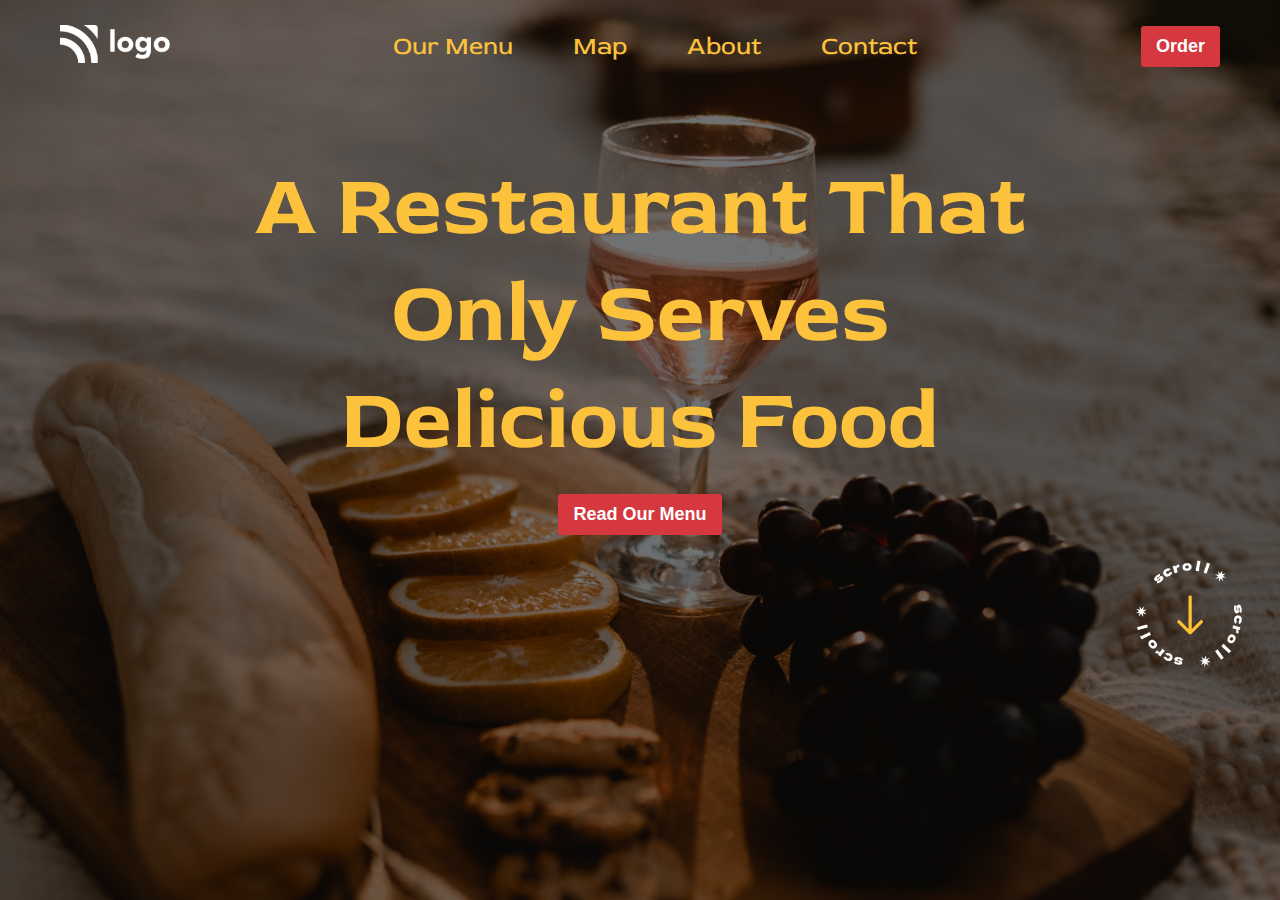
<file: Assignment-3/index.html>
<!DOCTYPE html>
<html lang="en">

<head>
    <!-- Red Rose Font -->
    <link href="https://fonts.googleapis.com/css2?family=Red+Rose&display=swap" rel="stylesheet">
    <!-- CSS Link-->
    <link rel="stylesheet" href="style.css">
    <title>HTML & CSS Project1</title>
</head>

<body>
    <nav>
        <div class="logo">
            <img src="./assets/white-logo.png" alt="logo">
        </div>
        <div class="items">
            <a href="">Our Menu</a>
            <a href="">Map</a>
            <a href="">About</a>
            <a href="">Contact</a>
        </div>
        <div class="order">
            <button>Order</button>
        </div>
    </nav>
    <main>
        <div class="main-up">
            <!--<h1>A Restaurant That Only Serves Delicious Food</h1>-->
            <p>A Restaurant That </p>
            <p>Only Serves</p>
            <p>Delicious Food</p>
        </div>

        <div class="main-mid">
            <button>Read Our Menu</button>
        </div>
        <div class="main-down">
            <img src="./assets/scrool.png" alt="">
        </div>
    </main>

</body>

</html>
</file>
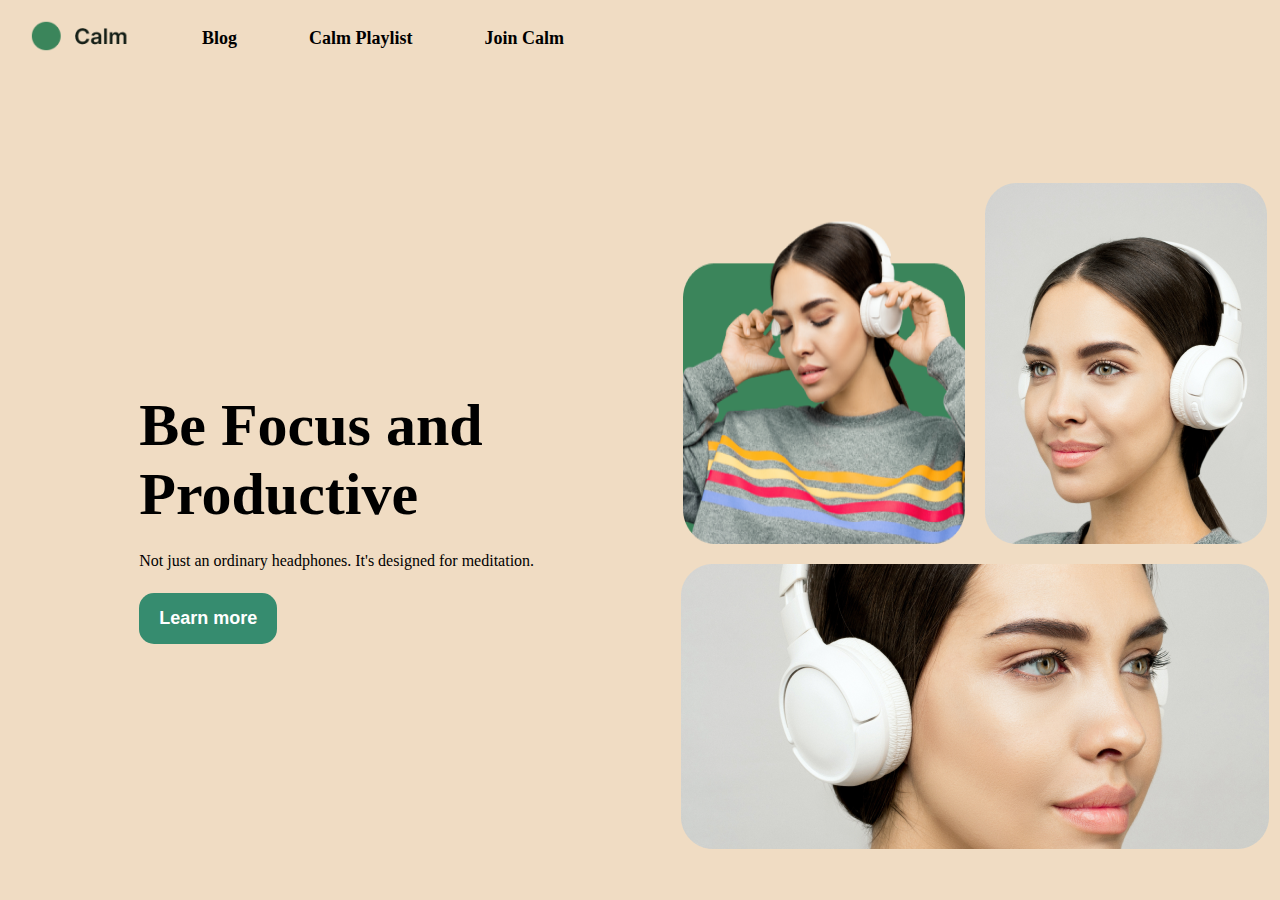
<file: Mock Up Design-2/index.html>
<!DOCTYPE html>
<html lang="en">
<head>
    <title>headphones</title>
    <link rel="stylesheet" href="style.css">
    <!-- Google Fonts CDN-->
</head>
<body>
    <!-- Project Start -->
    <header>
        <nav>
            <ul>
                <li><img src="./assets/logo.png" alt="logo"></li>
                <li><a href="#">Blog</a></li>
                <li><a href="#">Calm Playlist</a></li>
                <li><a href="#">Join Calm</a></li>
            </ul>
        </nav>
    </header>
    <!-- main Section-->
    <main>
        <!-- Left Section -->
        <div class="main-left">
            <h1>Be Focus and Productive</h1>
            <p>Not just an ordinary headphones. It's designed for meditation.</p>
            <button>Learn more</button>
        </div>
        <!-- Right Section-->
        <div class="main-right">
            <div class="right-up">
                <img src="./assets/img1.png" alt="">
                <img src="./assets/img2.png" alt="">
            </div>
            <div class="right-down">
                <img src="./assets/img3.png" alt="">
            </div>
        </div>
    </main>
    
</body>
</html>
</file>
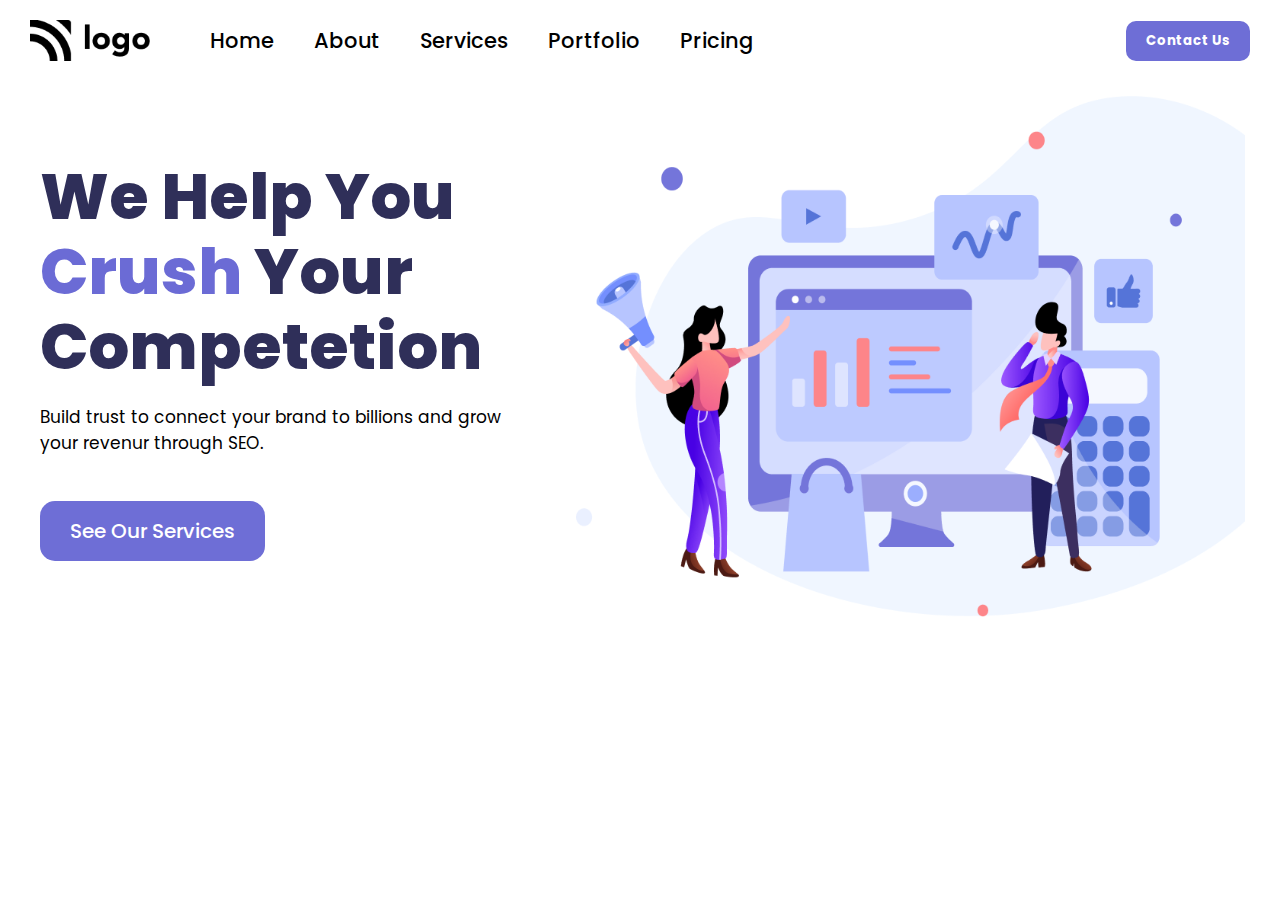
<file: Project-4/index.html>
<!DOCTYPE html>
<html lang="en">
<head>
    <meta charset="UTF-8">
    <meta http-equiv="X-UA-Compatible" content="IE=edge">
    <meta name="viewport" content="width=device-width, initial-scale=1.0">
    <!-- Google Font-->
    <link rel="preconnect" href="https://fonts.googleapis.com">
    <link rel="preconnect" href="https://fonts.gstatic.com" crossorigin>
    <link href="https://fonts.googleapis.com/css2?family=Poppins&display=swap" rel="stylesheet">
    <!-- CSS Link-->
    <link rel="stylesheet" href="style.css">
    <title>Document</title>
</head>
<body>
    <header>
        <nav>
            <div class="nav-left">
                <img src="./assets/Logo.png" alt="logo">
                <ul>
                    <li>Home</li>
                    <li>About</li>
                    <li>Services</li>
                    <li>Portfolio</li>
                    <li>Pricing</li>
                </ul>
            </div>
            <div class="nav-right">
                <button>Contact Us</button>
            </div>
        </nav>
    </header>
    <main>
        <div class="left-text">
            <h1>We Help You <span>Crush</span> Your Competetion</h1>
            <p>Build trust to connect your brand to billions and grow your revenur through SEO.</p>
            <button class="services">See Our Services</button>
        </div>
        <div class="right-img">
            <img src="./assets/Header Illustration.png" alt="img">
        </div>
    </main>
    
</body>
</html>
</file>
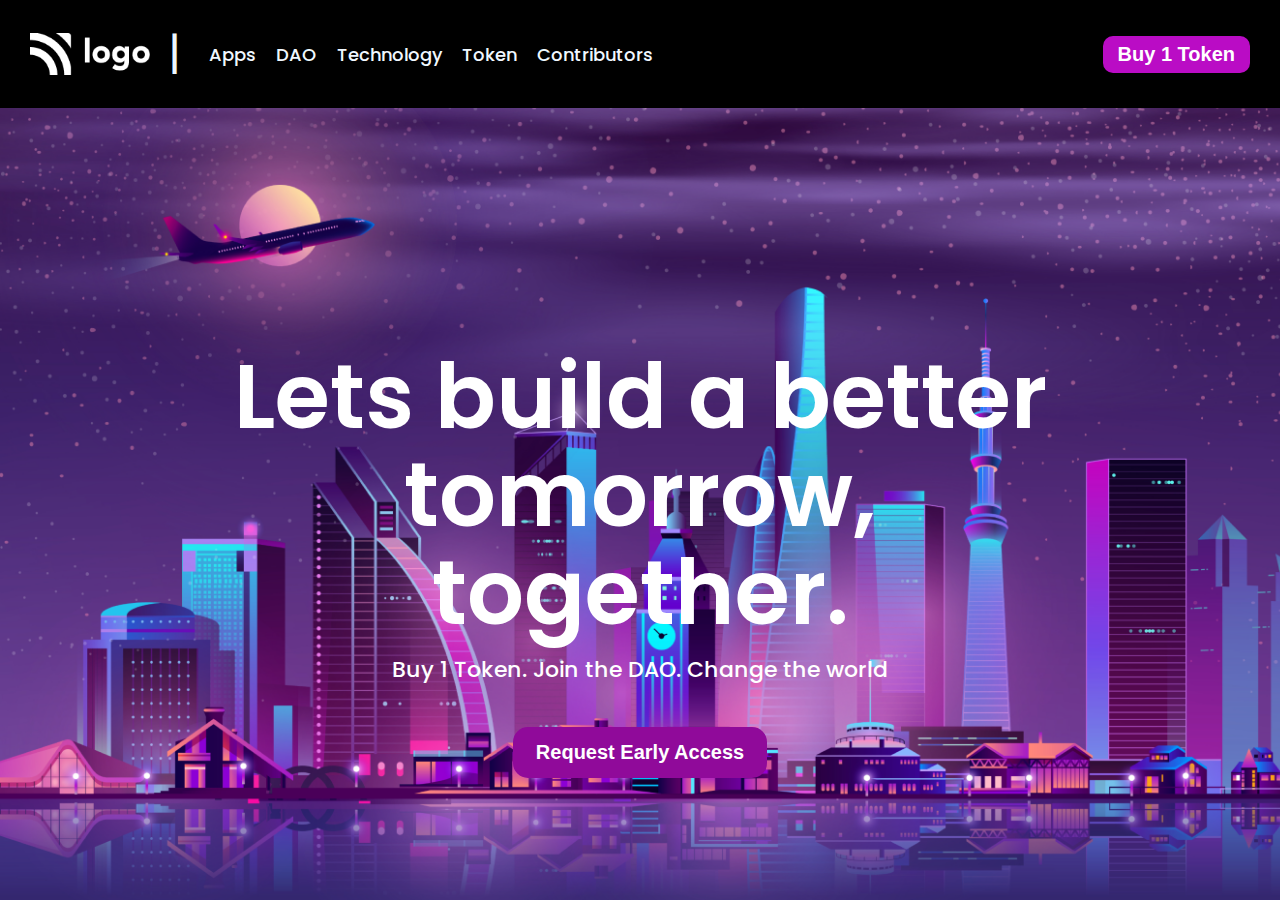
<file: Project-5/index.html>
<!DOCTYPE html>
<html lang="en">

<head>
  <!-- CSS LINK -->
  <link rel="stylesheet" href="style.css">
  <!-- Google Fonts -->
  <link rel="preconnect" href="https://fonts.googleapis.com">
  <link rel="preconnect" href="https://fonts.gstatic.com" crossorigin>
  <link href="https://fonts.googleapis.com/css2?family=Poppins&display=swap" rel="stylesheet">
  <title>Assignment_03</title>
</head>

<body>
  <header>
    <nav class="navbar">
      <div class="nav-left">
        <img src="./assets/white-logo.png" alt="logo">
        <p>|</p>
        <ul>
          <li>Apps</li>
          <li>DAO</li>
          <li>Technology</li>
          <li>Token</li>
          <li>Contributors</li>
        </ul>
      </div>

      <div class="nav-right">
        <button class="button-small">Buy 1 Token</button>
      </div>
    </nav>
  </header>
  <div class="main">
    <div class="hero">
      <h1 class="hero-heading">Lets build a better tomorrow, together.</h1>
      <p class="hero-description">
        Buy 1 Token. Join the DAO. Change the world
      </p>
      <button class="button-large">Request Early Access</button>
    </div>

  </div>

</body>

</html>
</file>
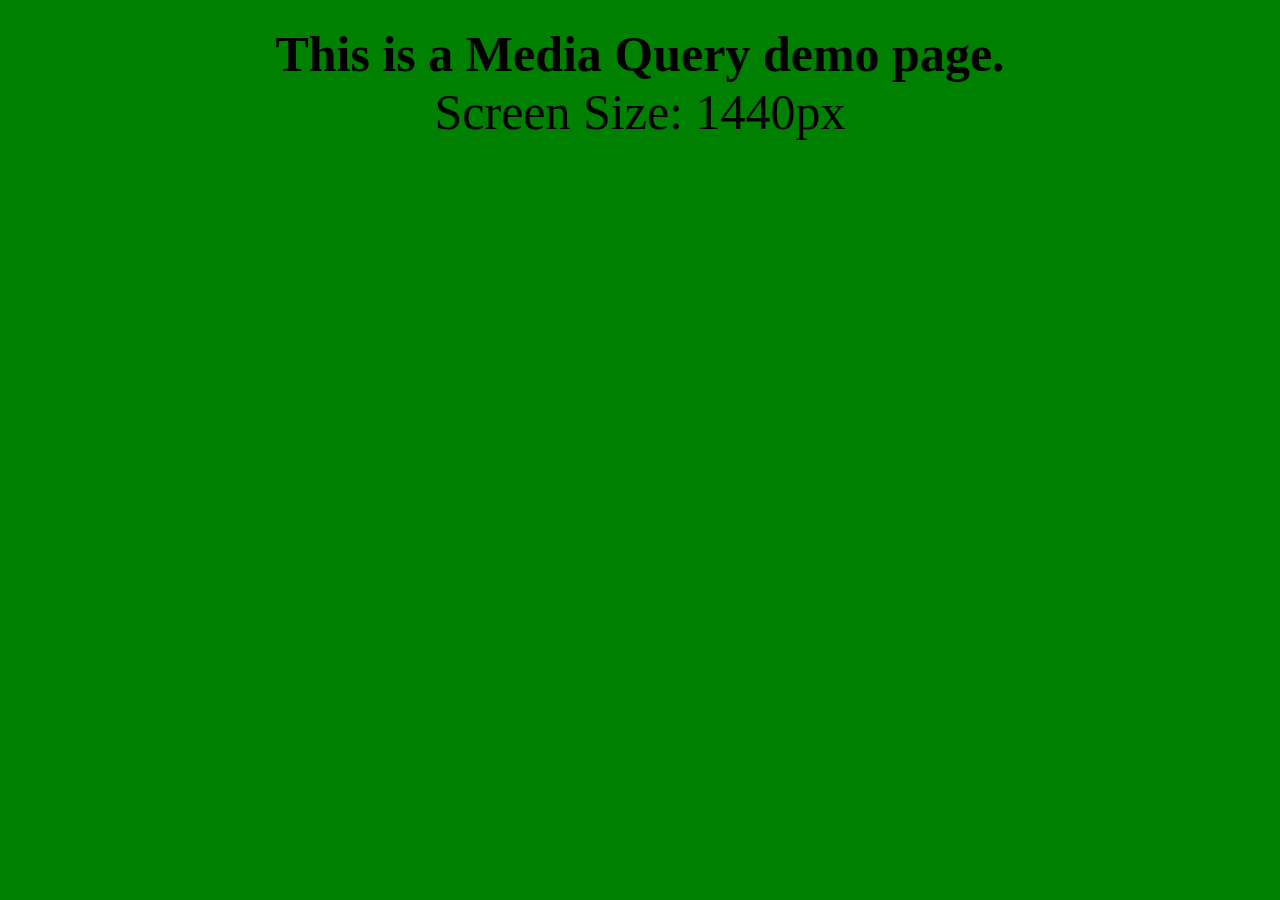
<file: Project-6(Media Query)/index.html>
<!DOCTYPE html>
<html lang="en">
<head>
    <meta charset="UTF-8">
    <meta http-equiv="X-UA-Compatible" content="IE=edge">
    <meta name="viewport" content="width=device-width, initial-scale=1.0">
    <!--CSS Link-->
    <link rel="stylesheet" href="style.css">
    <title>Document</title>
</head>
<body>
    <div class="box box1">
        <h5>This is a Media Query demo page.</h5>
    </div>
    <div class="box box2">
        <h4>This is a Media Query demo page.</h4>
        <p>Screen Size: 1440px</p>

    </div>
    <div class="box box3">
        <h3>This is a Media Query demo page.</h3>
        <p>Screen Size: 1024px</p>
    </div>
    <div class="box box4">
        <h2>This is a Media Query demo page.</h2>
        <p>Screen Size: 768px</p>
    </div>
    <div class="box box5">
        <h1>This is a Media Query demo page.</h1>
        <p>Screen Size: 425px</p>
    </div>
    
</body>
</html>
</file>
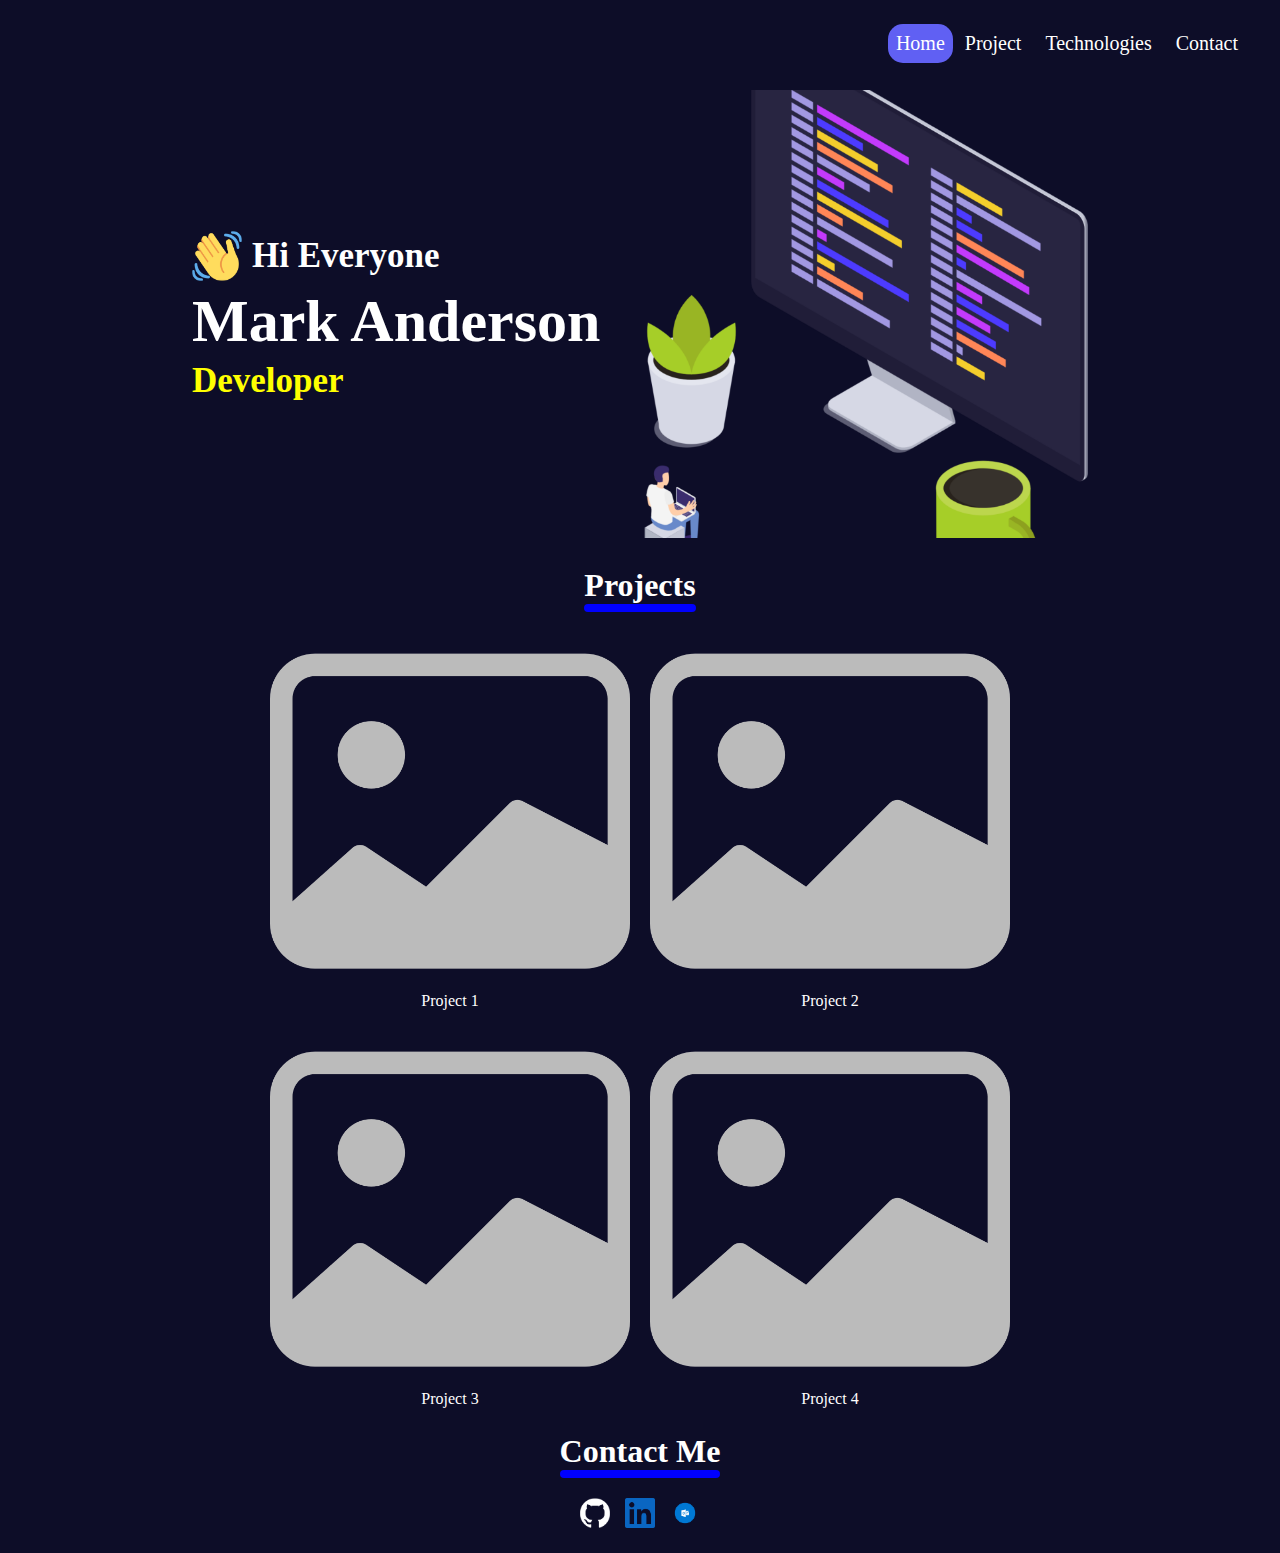
<file: Project-7/index.html>
<!DOCTYPE html>
<html lang="en">

<head>
    <meta charset="UTF-8">
    <meta http-equiv="X-UA-Compatible" content="IE=edge">
    <meta name="viewport" content="width=device-width, initial-scale=1.0">
    <!-- CSS Link -->
    <link rel="stylesheet" href="style.css">
    <title>Document</title>
</head>

<body>
    <header>
        <nav>
            <ul>
                <li class="home">Home</li>
                <li>Project</li>
                <li>Technologies</li>
                <li>Contact</li>
            </ul>
            <div class="menu">
                <img src="./assets/hambrger.png" alt="menu">
    
            </div>
        </nav>

    </header>
    
    <main>
        <div class="intro">
            <div class="intro-left">
                <div class="intro-line-1">
                    <img src="./assets/waving-hand.png" alt="waving-hand">
                    <h3>Hi Everyone</h3>
                </div>
                <div class="intro-line-2">
                    <h1>Mark Anderson</h1>
                    <h2>Developer</h2>
                </div>
                  
            </div>
            <div class="intro-right">
                <img src="./assets/pc-image.png" alt="pc-image">

            </div>
        </div>
        <div class="projects">
            <div>
                <h1>Projects</h1>
                <div class="project-line"></div>
            </div>
            <div class="project-list">
                <div class="project">
                    <img src="./assets/image.png" alt="project-image">
                    <p>Project 1</p>
                </div>
                <div class="project">
                    <img src="./assets/image.png" alt="project-image">
                    <p>Project 2</p>
                </div>
                <div class="project">
                    <img src="./assets/image.png" alt="project-image">
                    <p>Project 3</p>
                </div>
                <div class="project">
                    <img src="./assets/image.png" alt="project-image">
                    <p>Project 4</p>
                </div>
            </div>
        </div>
        
        
    </main>
    <footer>
        <section class="contact">
            <div>
                <h1>
                    Contact Me
                </h1>
                <div class="contact-line"></div>
            </div>
            <div class="socials">
                <img src="./assets/github.png" alt="social">
                <img src="./assets/linkedin.png" alt="social">
                <img src="./assets/outlook.png" alt="social">
            </div>

        </section>
    </footer>
    
</body>

</html>
</file>
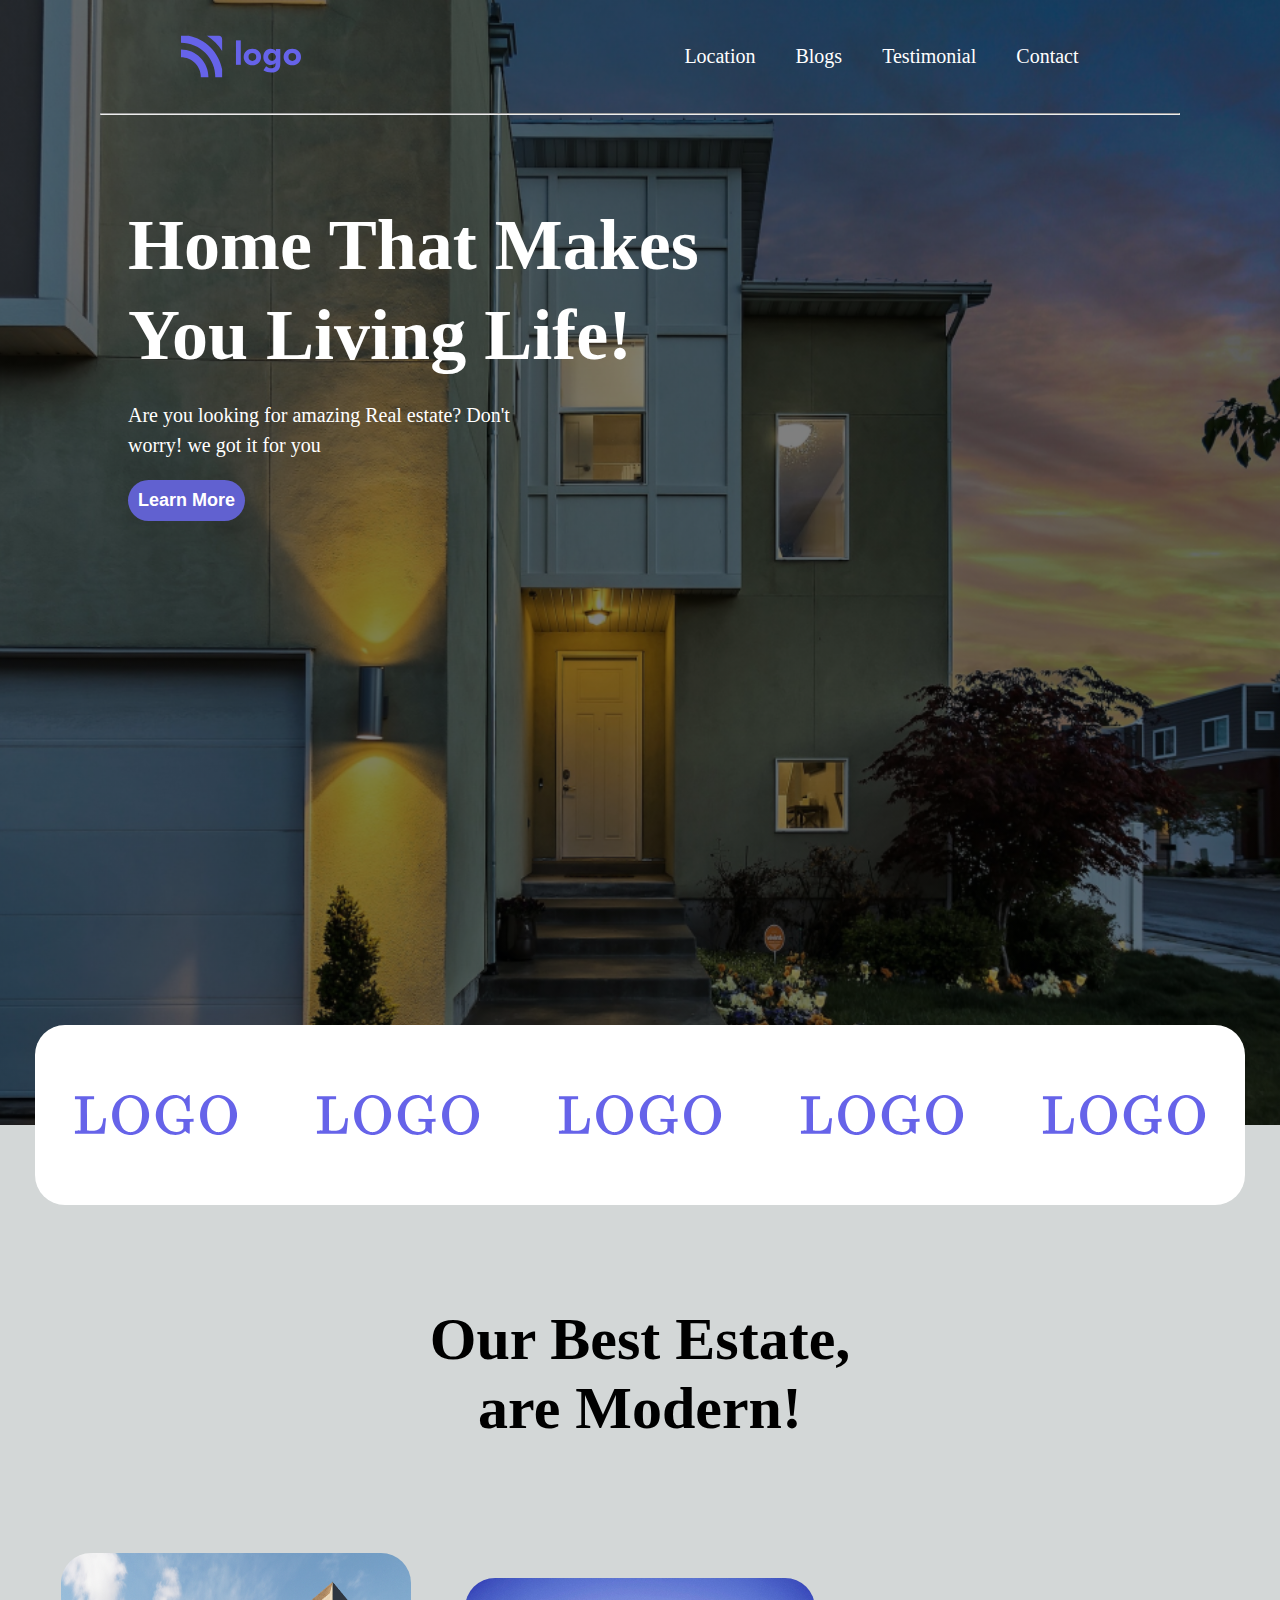
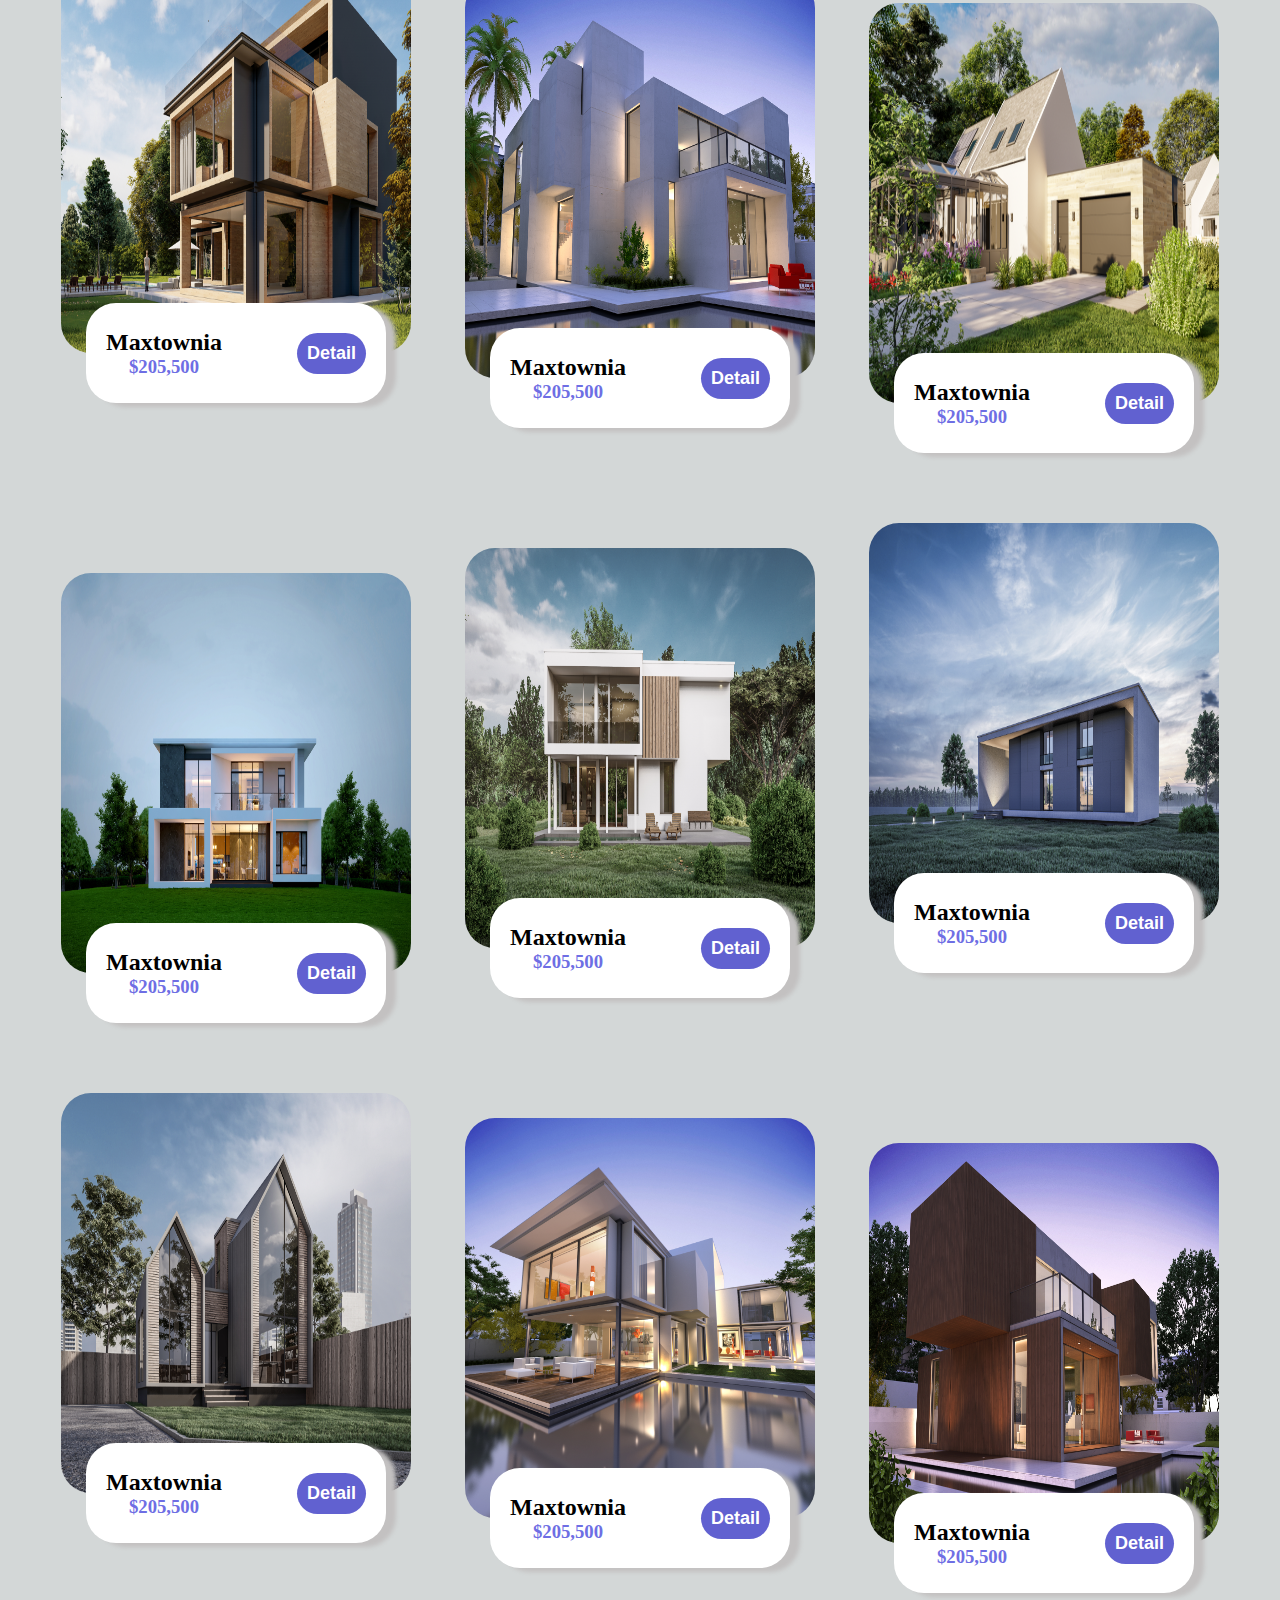
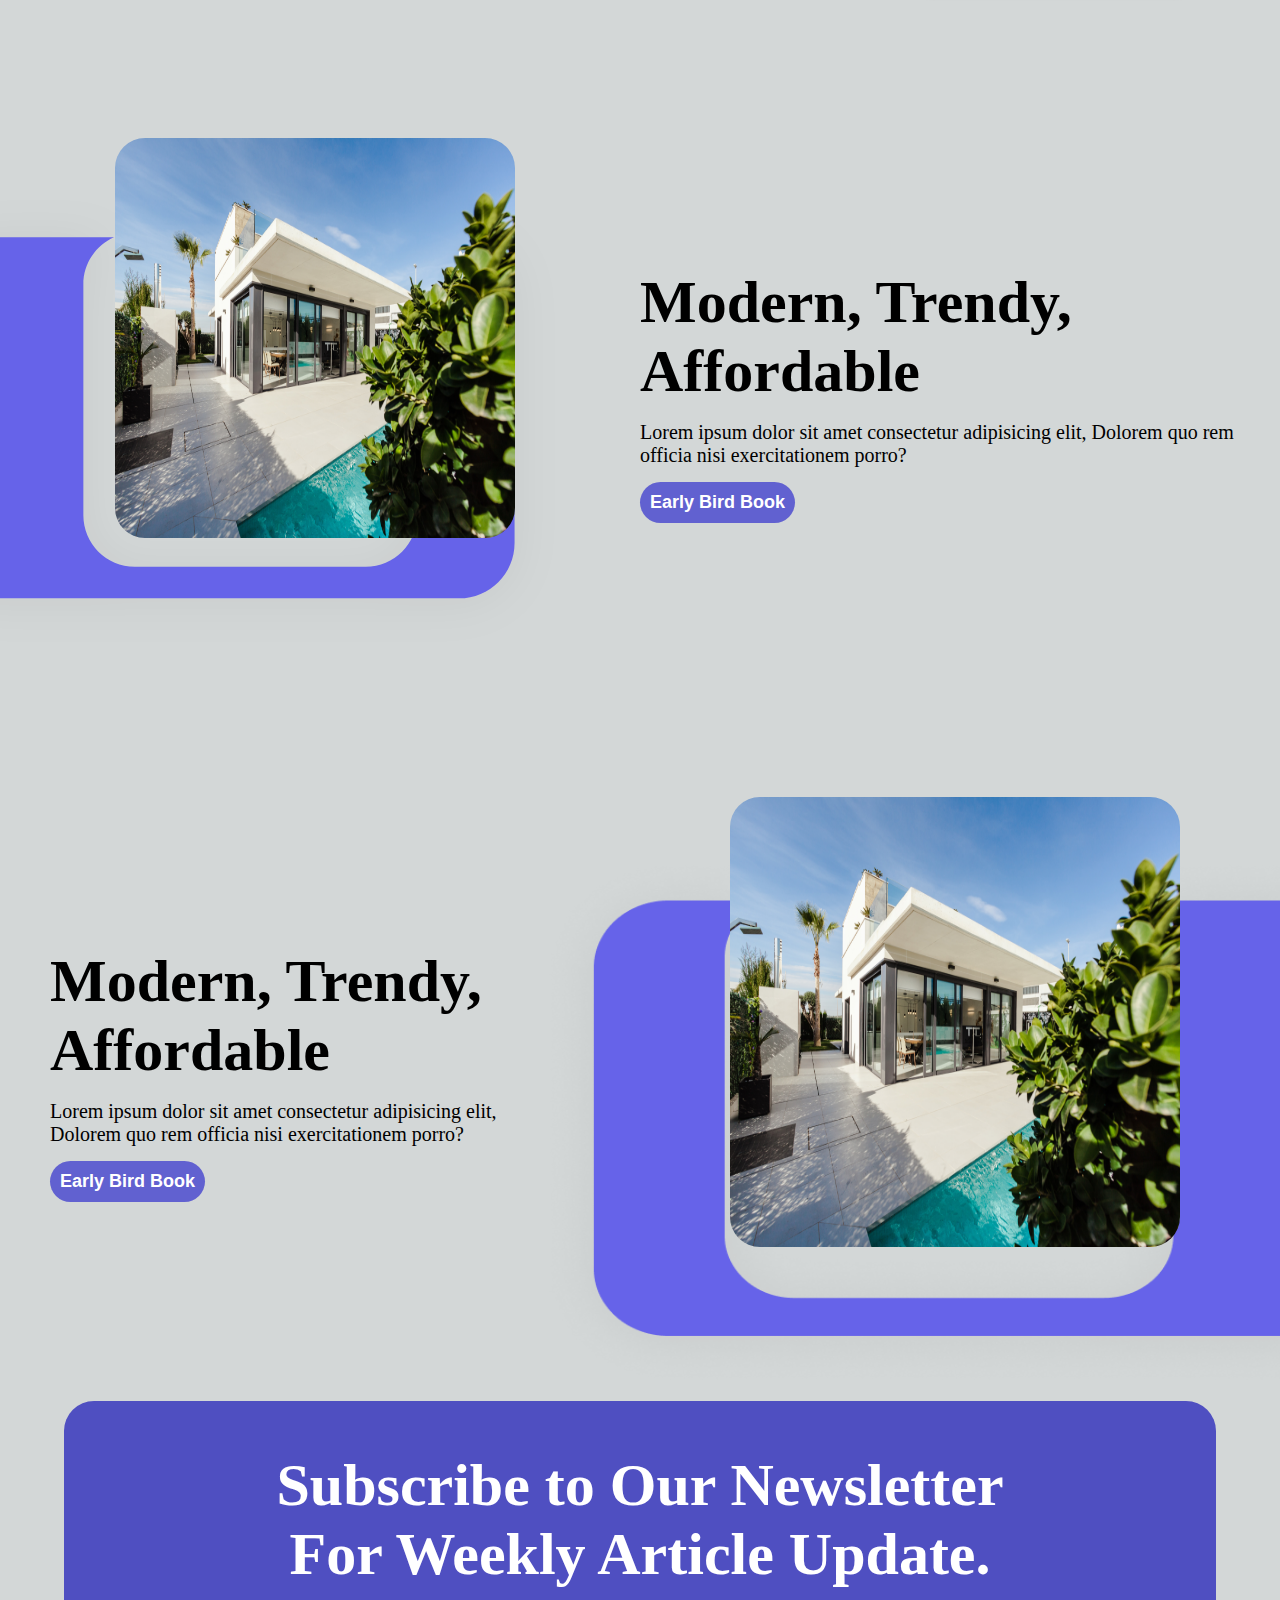
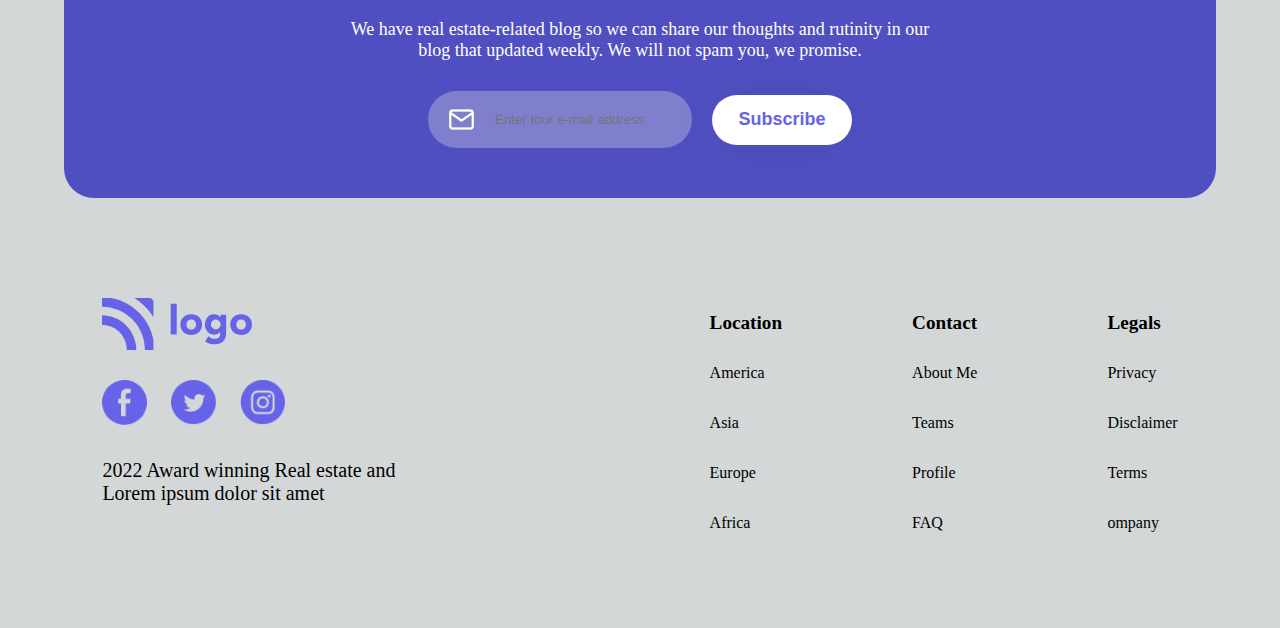
<file: Project-8(Real Estate)/index.html>
<!DOCTYPE html>
<html lang="en">

<head>
    <meta charset="UTF-8">
    <meta http-equiv="X-UA-Compatible" content="IE=edge">
    <meta name="viewport" content="width=device-width, initial-scale=1.0">
    <!-- CSS Link-->
    <link rel="stylesheet" href="./style.css">
    <title>Document</title>
</head>

<body>
    <header>
        <nav>
            <img src="./Icons/Logo.svg" alt="logo">
            <ul>
                <li><a href="">Location</a></li>
                <li><a href="">Blogs</a></li>
                <li><a href="">Testimonial</a></li>
                <li><a href="">Contact</a></li>
            </ul>
        </nav>
        <hr>
        <div>
            <h1>
                Home That Makes You Living Life!
            </h1>
            <p>Are you looking for amazing Real estate? Don't worry! we got it for you</p>
            <button>Learn More</button>
        </div>
    </header>

    <!-- Logo Section -->
    <section class="my-logos">
        <img src="./Icons/logoName.svg" alt="named logo">
        <img src="./Icons/logoName.svg" alt="named logo">
        <img src="./Icons/logoName.svg" alt="named logo">
        <img src="./Icons/logoName.svg" alt="named logo">
        <img src="./Icons/logoName.svg" alt="named logo">
    </section>
    <!-- Section for displaying all our real state properties in a card -->
    <section class="cards-wrapper-section">
        <h1>Our Best Estate, <br> are Modern!</h1>
        <!-- Creating main div to wrap all the cards -->
        <div class="cards-wrapper">

            <!-- Creating estate property card -->
            <div class="card">
                <img src="./Photos/cardImage1.png" alt="card-img">
                <!-- Displaying the property details -->
                <div class="card-box">
                    <!-- Displaying the price and property name -->
                    <div>
                        <h2>Maxtownia</h2>
                        <h3>$205,500</h3>
                    </div>
                    <!-- button for more details-->
                    <button>Detail</button>
                </div>
            </div>

            <!-- Creating estate property card -->
            <div class="card">
                <img src="./Photos/cardImage2.png" alt="card-img">
                <!-- Displaying the property details -->
                <div class="card-box">
                    <!-- Displaying the price and property name -->
                    <div>
                        <h2>Maxtownia</h2>
                        <h3>$205,500</h3>
                    </div>
                    <!-- button for more details-->
                    <button>Detail</button>
                </div>
            </div>

            <!-- Creating estate property card -->
            <div class="card">
                <img src="./Photos/cardImage3.png" alt="card-img">
                <!-- Displaying the property details -->
                <div class="card-box">
                    <!-- Displaying the price and property name -->
                    <div>
                        <h2>Maxtownia</h2>
                        <h3>$205,500</h3>
                    </div>
                    <!-- button for more details-->
                    <button>Detail</button>
                </div>
            </div>

            <!-- Creating estate property card -->
            <div class="card">
                <img src="./Photos/cardImage4.png" alt="card-img">
                <!-- Displaying the property details -->
                <div class="card-box">
                    <!-- Displaying the price and property name -->
                    <div>
                        <h2>Maxtownia</h2>
                        <h3>$205,500</h3>
                    </div>
                    <!-- button for more details-->
                    <button>Detail</button>
                </div>
            </div>

            <!-- Creating estate property card -->
            <div class="card">
                <img src="./Photos/cardImage5.png" alt="card-img">
                <!-- Displaying the property details -->
                <div class="card-box">
                    <!-- Displaying the price and property name -->
                    <div>
                        <h2>Maxtownia</h2>
                        <h3>$205,500</h3>
                    </div>
                    <!-- button for more details-->
                    <button>Detail</button>
                </div>
            </div>

            <!-- Creating estate property card -->
            <div class="card">
                <img src="./Photos/cardImage6.png" alt="card-img">
                <!-- Displaying the property details -->
                <div class="card-box">
                    <!-- Displaying the price and property name -->
                    <div>
                        <h2>Maxtownia</h2>
                        <h3>$205,500</h3>
                    </div>
                    <!-- button for more details-->
                    <button>Detail</button>
                </div>
            </div>

            <!-- Creating estate property card -->
            <div class="card">
                <img src="./Photos/cardImage7.png" alt="card-img">
                <!-- Displaying the property details -->
                <div class="card-box">
                    <!-- Displaying the price and property name -->
                    <div>
                        <h2>Maxtownia</h2>
                        <h3>$205,500</h3>
                    </div>
                    <!-- button for more details-->
                    <button>Detail</button>
                </div>
            </div>

            <!-- Creating estate property card -->
            <div class="card">
                <img src="./Photos/cardImage8.png" alt="card-img">
                <!-- Displaying the property details -->
                <div class="card-box">
                    <!-- Displaying the price and property name -->
                    <div>
                        <h2>Maxtownia</h2>
                        <h3>$205,500</h3>
                    </div>
                    <!-- button for more details-->
                    <button>Detail</button>
                </div>
            </div>

            <!-- Creating estate property card -->
            <div class="card">
                <img src="./Photos/cardImage9.png" alt="card-img">
                <!-- Displaying the property details -->
                <div class="card-box">
                    <!-- Displaying the price and property name -->
                    <div>
                        <h2>Maxtownia</h2>
                        <h3>$205,500</h3>
                    </div>
                    <!-- button for more details-->
                    <button>Detail</button>
                </div>
            </div>

        </div>

    </section>

    <!-- Section for Displaying the first feature -->
    <section class="feature-section first-feature-section">
        <!-- displaying the image -->
        <div>
            <img src="./Icons/featureImageBg1.svg" alt="feature-bg-image">
            <img src="./Photos/featuresImage2.png" alt="featureImage1">

        </div>
        <!-- displaying the written content-->
        <div>
            <h1>Modern, Trendy, Affordable</h1>
            <p>Lorem ipsum dolor sit amet consectetur adipisicing elit, Dolorem quo rem officia nisi exercitationem
                porro?</p>
            <button>Early Bird Book</button>
        </div>

    </section>

    <!-- Section for Displaying the second feature-->
    <section class="feature-section second-feature-section">

        <!-- displaying the written content-->
        <div>
            <h1>Modern, Trendy, Affordable</h1>
            <p>Lorem ipsum dolor sit amet consectetur adipisicing elit, Dolorem quo rem officia nisi exercitationem
                porro?</p>
            <button>Early Bird Book</button>
        </div>
        <!-- displaying the image -->
        <div>
            <img src="./Icons/featureImageBg2.png" alt="feature-bg-image">
            <img src="./Photos/featuresImage2.png" alt="featureImage2">
        </div>

    </section>
    <!-- section for creating newsletter -->
    <section class="newsletter">
        <h1>Subscribe to Our Newsletter <br> For Weekly Article Update.</h1>
        <p>
            We have real estate-related blog so we can share our thoughts and
            rutinity in our blog that updated weekly. We will not spam you, we
            promise.
        </p>

        <!-- for taking user email -->
        <form>
            <div>
                <img src="./Icons/mail.png" alt="mail">
                <input type="text" placeholder="Enter tour e-mail address" />
            </div>
            <button>Subscribe</button>
        </form>

    </section>

    <!-- creating the footer -->
    <footer>
        <div>
            <!-- footer logo -->
            <img src="./Icons/Logo.svg" alt="">
            <!-- for social media icons -->
            <div>
                <img src="./Icons/facebook.png" alt="facebook">
                <img src="./Icons/twitter.png" alt="twitter">
                <img src="./Icons/instagram.png" alt="instagram">
            </div>
            <p>2022 Award winning Real estate and Lorem ipsum dolor sit amet</p>
        </div>
        <!-- for all different pages link -->
        <div class="footer-link">
            <div class="footer-links-content">
                <ul>
                    <li><a href="">Location</a></li>
                    <li><a href="">America</a></li>
                    <li><a href="">Asia</a></li>
                    <li><a href="">Europe</a></li>
                    <li><a href="">Africa</a></li>
                </ul>
            </div>
            <div class="footer-links-content">
                <ul>
                    <li><a href="">Contact</a></li>
                    <li><a href="">About Me</a></li>
                    <li><a href="">Teams</a></li>
                    <li><a href="">Profile</a></li>
                    <li><a href="">FAQ</a></li>
                </ul>
            </div>
            <div class="footer-links-content">
                <ul>
                    <li><a href="">Legals</a></li>
                    <li><a href="">Privacy</a></li>
                    <li><a href="">Disclaimer</a></li>
                    <li><a href="">Terms</a></li>
                    <li><a href="">ompany</a></li>
                </ul>
            </div>
        </div>
    </footer>
   

</body>

</html>
</file>
<file: Assignment-3/style.css>
*{
    padding: 0;
    margin: 0;
    box-sizing: border-box;
}
body{
    height: 100%;
    width: 100%;
    background-image: linear-gradient(rgba(0, 0, 0, 0.5), rgba(0, 0, 0, 0.5)),url("./assets/pexels-maxyne-barcel-10402282\ 1.png");
    background-repeat: no-repeat;
    background-size: cover;
    background-attachment: fixed;
    font-family: 'Red Rose', cursive;
}
nav{
    display: flex;
    align-items: center;
    justify-content: space-between;
    padding: 0 60px;
    margin-top: 25px;
}
.logo img{
    width: 110px;
    cursor: pointer;
}
.items{
   display: flex;
   gap: 60px;
}
.items a{
    cursor: pointer;
    text-decoration: none;
    font-size: 25px;
    color: #fcc23c;
} 
button{
    padding: 10px 15px;
    background-color: rgb(213, 56, 62);
    color: white;
    border: none;
    border-radius: 3px;
    font-size: 18px;
    font-weight: 700;
    cursor: pointer;
}
main{
    margin-top: 65px;
    height: 85vh;
    padding: 20px 0;
    display: flex;
    flex-direction: column;
    align-content: space-around;
    gap: 20px;
}
.main-up{
    display: flex;
    flex-direction: column;
    align-items: center;
}
.main-up p{
   font-size: 85px ;
   color: #fcc23c;
   font-weight: 700;
}
.main-mid{
    display: flex;
    flex-direction: column;
    align-items: center;
}
.main-down{
    display: flex;
    flex-direction: row-reverse;
    margin-right: 30px;
}
.main-down img{
    width: 120px;
    cursor: pointer;
}
</file>
<file: Mock Up Design-2/style.css>
*{
    margin: 0;
    padding: 0;
    box-sizing: border-box ;
    background-color: rgb(240, 220, 195);

}
body{
    height: 100vh;
    width: 100wh;
    background-color: rgb(240, 220, 195);
    display: flex;
    flex-direction: column;
    justify-content: space-between;
}

/*header{
    padding: 25px;
    display: flex;
}*/

header{
    height: 15vh;
    padding: 20px;
    
}

header nav ul{
    display: flex;
    align-items: center;   
}

header nav ul li{
    margin: 0 10px;
    list-style: none;  
    margin-right: 5%;
    font-weight: 600; 
}
header nav ul li img{
    width: 100px;
}
header nav ul li a{
    font-size: large;
    text-decoration: none; 
    color: black;
}
main{
    display: flex;
    align-items: center;
    justify-content: center;
    margin-left: 10%;
    height: 85vh;
}
.main-left{
    width: 40%;
}

.main-left h1{ 
    font-size: 60px;
}

.main-left p{
    margin: 5% 0; 
}
.main-left button{
    background-color: rgb(54, 140, 111);
    font-size: 18px;
    font-weight: 600;
    color: white;
    padding: 15px 20px;
    border: none ;
    border-radius: 15px;
    cursor: pointer;
}

.main-right{
    width: 50;
    padding-left: 7%;
    display: flex;
    flex-direction: column;
    align-items: center;
    align-content: center;
    gap: 20px;
}

.right-up{
    display: flex;
    flex-direction: row;
    gap: 20px;
}
</file>
<file: Project-4/style.css>
*{
    padding: 0%;
    margin: 0%;
    box-sizing: border-box;
    font-family: 'Poppins', sans-serif;
}
body{
    height: 100%;
    width: 100%;
}
nav{
    display: flex;
    align-items: center;
    justify-content: space-between;
    padding: 15px 30px;
}
.nav-left{
    display: flex;
    align-items: center;
    gap: 50px;
}
.nav-left img{
    width: 120px;
    cursor: pointer;
}
.nav-left ul{
    display: flex;
    list-style: none;
    gap: 20px;
    font-size: 21px;
    font-weight: 500;
}
.nav-left ul li{
    padding: 10px;
    cursor: pointer;
}
.nav-right button{
    background-color: rgb(110, 110, 214);
    border: none;
    padding: 10px 20px;
    color: white;
    border-radius: 10px;
    font-weight: 700;
    cursor: pointer;
}
main{
    margin-top: 15px;
    display: flex;
    align-items: center;
    align-content: center;
    justify-content: space-between;
}
.left-text{
    width: 45%;
    padding: 0 40px;
    gap: 30px;
}
.left-text h1{
    font-size: 64px;
    padding-right: 50px;
    font-weight: 800;
    line-height: 75px;
    color: rgb(47, 47, 89);
}
.left-text h1 span{
    color: rgb(107, 107, 213);
}
.left-text p{
    font-size: 17px;
    margin: 20px 0;
}
.left-text button{
    margin-top: 25px;
    padding: 15px 30px;
    background-color: rgb(110, 110, 214);
    color: white;
    border: none;
    font-size: 20px;
    font-weight: 500;
    border-radius: 15px;
    cursor: pointer;
}
.right-img{
    width: 55%;
}
.right-img img{
    width: 95%;
}
</file>
<file: Project-5/style.css>
* {
  padding: 0%;
  margin: 0%;
  box-sizing: border-box;
}

body {
  height: 100%;
  width: 100%;
  font-family: 'Poppins', sans-serif;
}

/* For Nav Bar */
.navbar {
  background-color: black;
  display: flex;
  justify-content: space-between;
  align-items: center;
  height: 12vh;
  padding: 10px 30px;
  color: aliceblue;
}

.nav-left {
  display: flex;
  align-items: center;
  gap: 18px;

}

.nav-left img {
  width: 120px;
  cursor: pointer;
}

.nav-left p {
  font-size: 45px;
}

.nav-left ul {
  display: flex;
  list-style: none;
}

.nav-left ul li {
  padding: 10px;
  font-size: 18px;
  cursor: pointer;
  font-weight: 500;
}

.nav-left ul li:hover {
  font-size: 21px;
  font-weight: 600;
  color: antiquewhite;
}

.button-small {
  padding: 7px 15px;
  background-color: #ba0cc5;
  border: none;
  color: #ffffff;
  font-size: 20px;
  font-weight: 600;
  border-radius: 10px;
  cursor: pointer;
}

/* For Hero Section */
.main {
  background-image: url("./assets/bg.png");
  background-size: cover;
  background-attachment: fixed;
  height: 90vh;
  text-align: center;
  align-items: center;
  align-content: center;
}

.hero-heading {
  max-width: 900px;
  margin: 0 auto;
  font-weight: 600;
  font-size: 90px;
  line-height: 98px;
  text-align: center;
  color: #ffffff;
  padding-top: 100px;
}

.hero-description {
  font-family: "Poppins";
  font-weight: 500;
  font-size: 22px;
  line-height: 55px;
  color: #ffffff;
}

.button-large {
  background: #900a9a;
  border-radius: 15px;
  font-weight: 600;
  font-size: 20px;
  color: #ffffff;
  border: none;
  padding: 14px 23px;
  margin-top: 30px;
  cursor: pointer;
}
</file>
<file: Project-6(Media Query)/style.css>
*{
    margin: 0;
    padding: 0;
    box-sizing: border-box;
}
body{
    background-color: rgb(225, 221, 221);
    font-size: 50px;
}
.box{
    margin-top: 25px;
    text-align: center;
}

@media screen and (min-width: 0px){
    body{
        background-color: rgb(220, 48, 83);
    }
    .box1, .box2, .box3, .box4{
        display: none;
    }
}
@media screen and (min-width:425px){
    body{
        background-color: rgb(132, 221, 229);
    }
    .box1, .box2, .box3, .box5{
        display: none;
    }
    .box4{
        display: block;
    }  
}
@media screen and (min-width:768px){
    body{
        background-color: rgb(153, 123, 14);
    }
    .box1, .box2, .box4, .box5{
        display: none;
    }
    .box3{
        display: block;
    }
}
@media screen and (min-width:1024px){
    body{
        background-color: green;
    }
    .box1, .box3, .box4, .box5{
        display: none;
    }
    .box2{
        display: block;
    }
   
}
@media screen and (min-width:1440px){
    body{
        background-color: rgb(99, 215, 176);
    }
    .box2, .box3, .box4, .box5{
        display: none;
    }
    .box1{
        display: block;
    }
}
</file>
<file: Project-7/style.css>
*{
    margin: 0;
    padding: 0;
    box-sizing: border-box;
    background-color: rgb(13, 13, 40);
    color: white;  

}
/* nav */
nav{
    height: 10vh;
    padding: 10px 20px;
}
nav ul{
    margin: 10px;
    display: flex;
    flex-direction: row;
    justify-content: right;
    align-items: center;
      
}
nav ul li{
    padding: 12px;
    list-style: none;
    font-size: 20px;
    
}
.home{
    background-color: rgb(96, 96, 243);
    padding: 8px;
    border-radius: 15px;
}

.menu img{
    width: 10px;
    display: none;
}

main{
    width: 100vw;
    /*padding: 0 20%;*/
    display: flex;
    flex-direction: column;
}

/* front intro */
.intro{
    max-width: 100vw;
    padding: 0 15%;
    display: flex;
    flex-direction: row;
    justify-content: center;
    align-items: center;
    gap: 30px;
}
.intro-left{
    width: 50vw;
    display: flex;
    flex-direction: column;
    color: white; 
}
.intro-line-1{
    display: flex;
    align-items: center;
    gap: 10px;
}
.intro-line-1 h3{
    font-size: 30px;
}
.intro-line-1 img{
    width: 50px;
}
.intro-line-1 h3{
    font-size: 35px;
}
.intro-line-2 h1{
    font-size: 60px;
    line-height: 80px;
}
.intro-line-2 h2{
    color: yellow;
    font-size: 35px;
}
.intro-right{
    width: 50vw;
}
.intro-right img{
    width: 35vw;
    cursor: pointer;
}

/* Project Section */
.projects{
    margin-top: 25px;
    display: flex;
    flex-direction: column;
    justify-content: center;
    align-items: center;
}
.project-line{
    height: 8px;
    background-color: blue;
    border-radius: 5px;
}
.project-list{
    margin-top: 20px;
    display: grid;
    grid-template-columns: 1fr 1fr;
    align-items: center;
    justify-content: center;
    row-gap: 20px;
    column-gap: 20px; 
}
.project {
    display: flex;
    flex-direction: column;
    align-items: center;
    
}
.project img{
    width: 40vh;
    cursor: pointer;
    
}

/* CONTACT SECTION */
.contact{
    margin: 25px;
    display: flex;
    flex-direction: column;
    align-items: center;
    gap: 20px;
}
.contact-line{
    height: 8px;
    background-color: blue;
    border-radius: 5px;
}
.socials{
    display: flex;
    justify-content: center;
    align-items: center;
    gap: 15px;
}
.socials img{
    width: 30px;
    cursor: pointer;
}

@media screen and (max-width : 600px) {
    header nav ul{
        display: none;
    }
    .menu img{
        display: block;
        width: 30px;
        cursor: pointer;
    }
    .intro{
        display: flex;
        flex-direction: column;
        gap: 30px;
    }
    .intro-line-1{
        display: flex;
        flex-direction: column;
    }
    .intro-line-1 h3{
        font-size: 25px;
    }
    .intro-line-2{
        display: flex;
        flex-direction: column;
        align-items: center;
    }
    .intro-line-2 h1{
        font-size: 36px;        
    }
    .intro-line-2 h2{
        font-size: 20px;
    }
    .intro-right img{
        width: 45vw;
        cursor: pointer;
    }
    .project-list{
        margin-top: 20px;
        display: grid;
        grid-template-columns: 1fr;
        align-items: center;
        justify-content: center;
        row-gap: 20px;
        column-gap: 20px; 
    }
    
}
</file>
<file: Project-8(Real Estate)/style.css>
/* CSS Reset */
* {
    margin: 0;
    padding: 0;
    box-sizing: border-box;
}

/* removing default styling of li items */
li {
    list-style: none;
}

/* removing the default decoration of a tags*/
a {
    text-decoration: none;
}

/* giving default design to every button */
button {
    background-color: rgb(97, 97, 208);
    border: none;
    padding: 10px;
    border-radius: 30px;
    font-size: 18px;
    color: white;
    font-weight: 600;
    cursor: pointer;
}

body {
    background-color: rgb(211, 215, 215);
}

header {
    background-image: linear-gradient(rgba(0, 0, 0, 0.5), rgba(0, 0, 0, 0.5)), url("./Photos/mainBackground.png");
    background-position: center;
    background-repeat: no-repeat;
    background-size: cover;
    height: 125vh;
    position: relative;

}

/* Designing the navigation menu */
nav {
    display: flex;
    align-items: center;
    justify-content: space-around;
    padding: 25px 0;
}

nav img {
    height: 45px;
    width: 120px;
}

nav ul {
    display: flex;
    align-items: center;
}

nav ul li {
    padding: 20px;
}

nav ul li a {
    color: white;
    font-size: 20px;
}

hr {
    margin: 0 100px;
}

/* designing the div inside the header */

header div {
    margin-top: 85px;
    margin-left: 10%;

}

header div h1 {
    width: 600px;
    color: white;
    font-size: 72px;
    line-height: 90px;
}

header div p {
    width: 410px;
    color: white;
    font-size: 20px;
    line-height: 30px;
    margin: 20px 0;
}

/* designing logo section*/
.my-logos {
    background-color: white;
    margin: 0 35px;
    height: 180px;
    display: flex;
    align-items: center;
    justify-content: space-evenly;
    border-radius: 30px;
    position: relative;
    bottom: 100px;
}

.my-logos img {
    width: 20%;
    height: 40px;
    padding: 0 5px;
}

/* designing card section */
.cards-wrapper-section {
    display: flex;
    flex-direction: column;
    text-align: center;
}

.cards-wrapper-section h1 {
    font-size: 60px;
}

.cards-wrapper {
    margin-top: 60px;
    display: flex;
    flex-wrap: wrap;
    align-items: center;
    align-content: center;
    justify-content: center;
    gap: 20px;
    position: relative;
}

.card {
    flex-basis: 30%;
    /*imp*/
    display: flex;
    flex-direction: column;
    align-items: center;
    justify-content: center;
    position: relative;
}

.card img {
    width: 350px;
    height: 400px;
    background-position: center;
    border-radius: 30px;
}

.card-box {
    width: 300px;
    height: 100px;
    background-color: white;
    border-radius: 30px;
    padding: 15px 20px;
    display: flex;
    align-items: center;
    justify-content: space-between;
    position: absolute;
    bottom: -50px;
    /*imp*/
    box-shadow: 10px 4px 4px rgb(195, 193, 193);
}

.cards-wrapper h3 {
    color: rgb(110, 110, 228);
}

.cards-wrapper div:nth-child(2) {
    margin-top: 50px;
}

.cards-wrapper div:nth-child(3) {
    margin-top: 100px;
}

.cards-wrapper div:nth-child(4) {
    margin-top: 150px;
}

.cards-wrapper div:nth-child(5) {
    margin-top: 100px;
}

.cards-wrapper div:nth-child(6) {
    margin-top: 50px;
}

.cards-wrapper div:nth-child(7) {
    margin-top: 50px;
}

.cards-wrapper div:nth-child(8) {
    margin-top: 100px;
}

.cards-wrapper div:nth-child(9) {
    margin-top: 150px;
}

/* feature section */
.feature-section {
    display: flex;
    align-items: center;
    align-content: center;
    justify-content: center;
    margin-top: 250px;
}

/* feature section text */
.feature-section div {
    width: 50%;
}

.feature-section div h1 {
    font-size: 60px;
}

.feature-section div p {
    font-size: 20px;
    margin: 15px 30px 15px 0;
}

/* feature section image */
.first-feature-section div:first-child img:first-child {
    width: 726px;
    height: 456px;
    position: absolute;
    z-index: -1;
    left: -80px;
}

.first-feature-section div:first-child img:last-child {
    position: relative;
    width: 400px;
    height: 400px;
    border-radius: 30px;
    left: 115px;
    bottom: 55px;
}

/* designing second feature section */
.second-feature-section div:last-child img:first-child {
    width: 750px;
    height: 550px;
    position: absolute;
    right: 0px;
}

.second-feature-section div:last-child img:last-child {
    position: relative;
    width: 450px;
    height: 450px;
    border-radius: 30px;
    left: 90px;
    bottom: 50px;
}

.second-feature-section div:first-child {
    padding: 0 50px;
}

.second-feature-section div:first-child h1 {
    width: 90%;
}

/* designing newsletter section */
.newsletter {
    margin: 100px 5%;
    background-color: rgb(79, 79, 193);
    border-radius: 30px;
    display: flex;
    flex-direction: column;
    align-items: center;
    gap: 30px;
    padding: 50px 20px;
    text-align: center;
}

.newsletter h1 {
    font-weight: 800;
    font-size: 60px;
    color: white;
}

.newsletter p {
    font-weight: 400;
    font-size: 18px;
    width: 55%;
    color: white;
}

.newsletter form {
    display: flex;
    align-items: center;
    gap: 20px;
}

.newsletter form div {
    display: flex;
    align-items: center;
    gap: 20px;
    background-color: rgb(127, 127, 206);
    border-radius: 40px;
    padding: 15px 20px;
}

.newsletter form button {
    background: #ffffff;
    box-shadow: 0px 4px 60px rgba(0, 0, 0, 0.05);
    border-radius: 40px;
    width: 140px;
    height: 50px;
    color: #6663e9;
}
.newsletter form input {
    background-color: transparent;
    border: none;
}

/* designing footer section*/
footer{
    display: flex;
    align-items: flex-start;
    margin: 0 8%;
    justify-content: space-between;
    margin-bottom: 80px;
}
footer div:first-child{
    display: flex;
    flex-direction: column;
    gap: 30px;
}
footer div:first-child img{
    width: 150px;
}
footer div:first-child div img{
    width: 45px;
    height: 45px;
    margin-right: 20px;
}
footer div:first-child p {
    width: 323px;
    font-weight: 400;
    font-size: 20px;
}

/* designing the footer links */
.footer-link{
    display: flex;
    align-items: flex-start;
    justify-content: space-between;
    gap: 130px;
}

.footer-links-content{
    display: flex;
    flex-direction: column;
}
.footer-links-content ul li{
    line-height: 50px;
}
.footer-links-content ul li a{
    color: black;
}
.footer-links-content ul li:first-child{
    font-size: larger;
    font-weight: 700;
}
</file>
